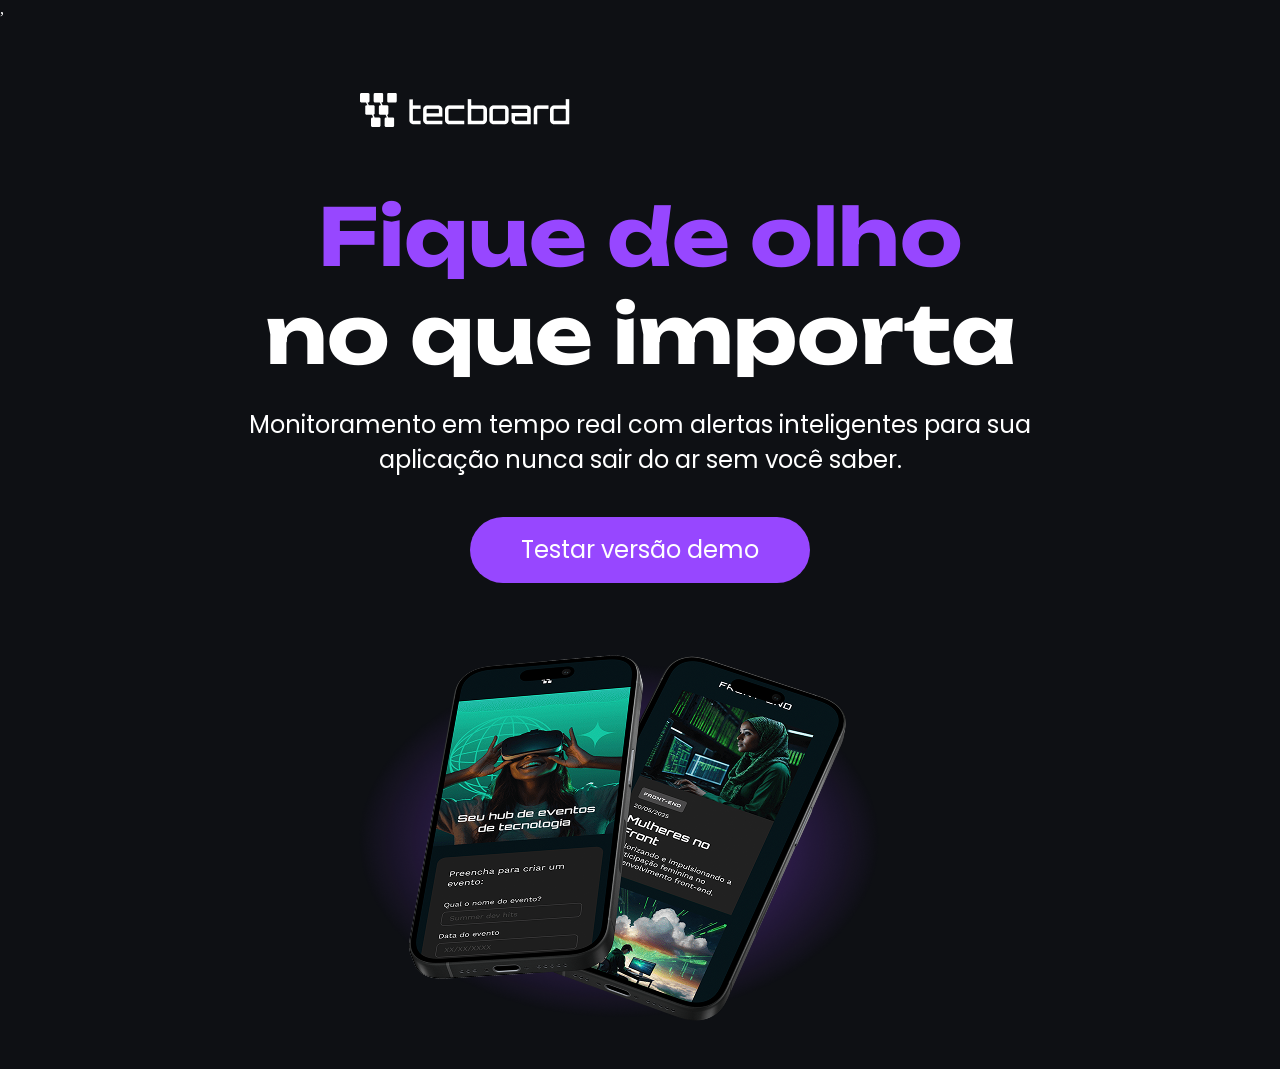
<file: index.html>
<!DOCTYPE html>
<html lang="pt-br">
<head>
    <meta charset="UTF-8">
    <meta name="viewport" content="width=device-width, initial-scale=1.0">
    <meta name="description" content="Tecboard App - monitore suas aplicações em tempo real, para que elas nunca saiam do ar sem você saber">
    <meta name="og:title" content="Tecboard App">
    <meta name="og:description" content="Monitore suas aplicações em tempo real, para que elas nunca saiam do ar sem você saber">
    <meta name="og:image" content="https://lyan-c-lopes.github.io/Tecboard/celularessobrepostos-desktop.png">
    <meta name="og:type" content="website">
    <meta name="og:url" content="https://lyan-c-lopes.github.io/Tecboard/">
    <link rel="icon" href="favicon-tecboard-roxo.svg" type="image/svg+xml">
    <link rel="stylesheet" href="css/style.css"> 
    <title>Tecboard</title>
</head>
<body>
    ,<header>
        <img src="Logo-tecboard-branca.png" alt="Logo do Tecboard App na cor branca">
    </header>
    

    <main>
        <section>
            <h1 ><span>Fique de olho </span> <br> no que importa</h1>
            <p >Monitoramento em tempo real com alertas inteligentes para sua aplicação nunca sair do ar sem você saber.</p>
            <a href="#" title="Teste a versão demo do app Tecboard">Testar versão demo</a>
            <img src="celularessobrepostos-desktop.png" alt="Tela do app Tecboard em dois celulares pretos sobrepostos, com destaque para o hub de eventos de tecnologia.">
        </section>
    </main>
</body>
</html>
</file>
<file: css/style.css>
@font-face {
    font-family: "Unbounded";
    src: url("../fontes/Unbounded-Bold.ttf")
    format("truetype");
    font-weight: 700;
    font-style: normal;
    font-display: swap;
}

@font-face {
    font-family: "Poppins";
    src: url("../fontes/Poppins-Regular.ttf")
    format("truetype");
    font-weight: 400;
    font-style: normal;
    font-display: swap;
}


* {
    margin: 0;
    padding: 0;
}

body {
    background-color: #0E1014;
    color: #FFFFFF;
}

header img { 
    display: block;
    margin: 75px 0 0 360px;

}

h1 {
    font-size: 79px;
    font-family: "Unbounded", sans-serif;
    text-align: center;
    margin-top: 60px;
    
}

p {
    font-family: "Poppins", sans-serif;
    font-size: 24px;
    text-align: center;
    width: 792px;
    margin: 24px auto 0;
    
}
h1 span {
    color: #9747FF;
    
}


a {
    color: #FFFFFF;
    font-family: "Poppins", sans-serif;
    font-size: 24px;
    text-decoration: none;
    background-color: #9747FF;
    display: block;
    width: 340px;
    height: 66px;
    line-height: 66px;
    text-align: center;
    border-radius: 36px;
    margin: 40px auto; 
}

a:hover {
    background-color: #8233E8;
}


section img {
    display: block;
    width: 792px;
    height: 446px;
    margin: 0 auto;
}


@media(max-width: 768px) {

    header img {
        margin: 65px 0 0 60px;
    }

    p {
        width: 648px;
    }

}

@media(max-width: 375px) {

    header img {
        margin: 32px 0 0 16px;
    }


    h1 {
        font-size: 40px;
    }

    p {
        font-size: 20px;
        width: 341px;
        height: 120px;
    }

    a {
        font-size: 20px;
        width: 251px;
        height: 68px;
    }

    section img {
        width: 341px;
        height: 230px;
    }
}
</file>
